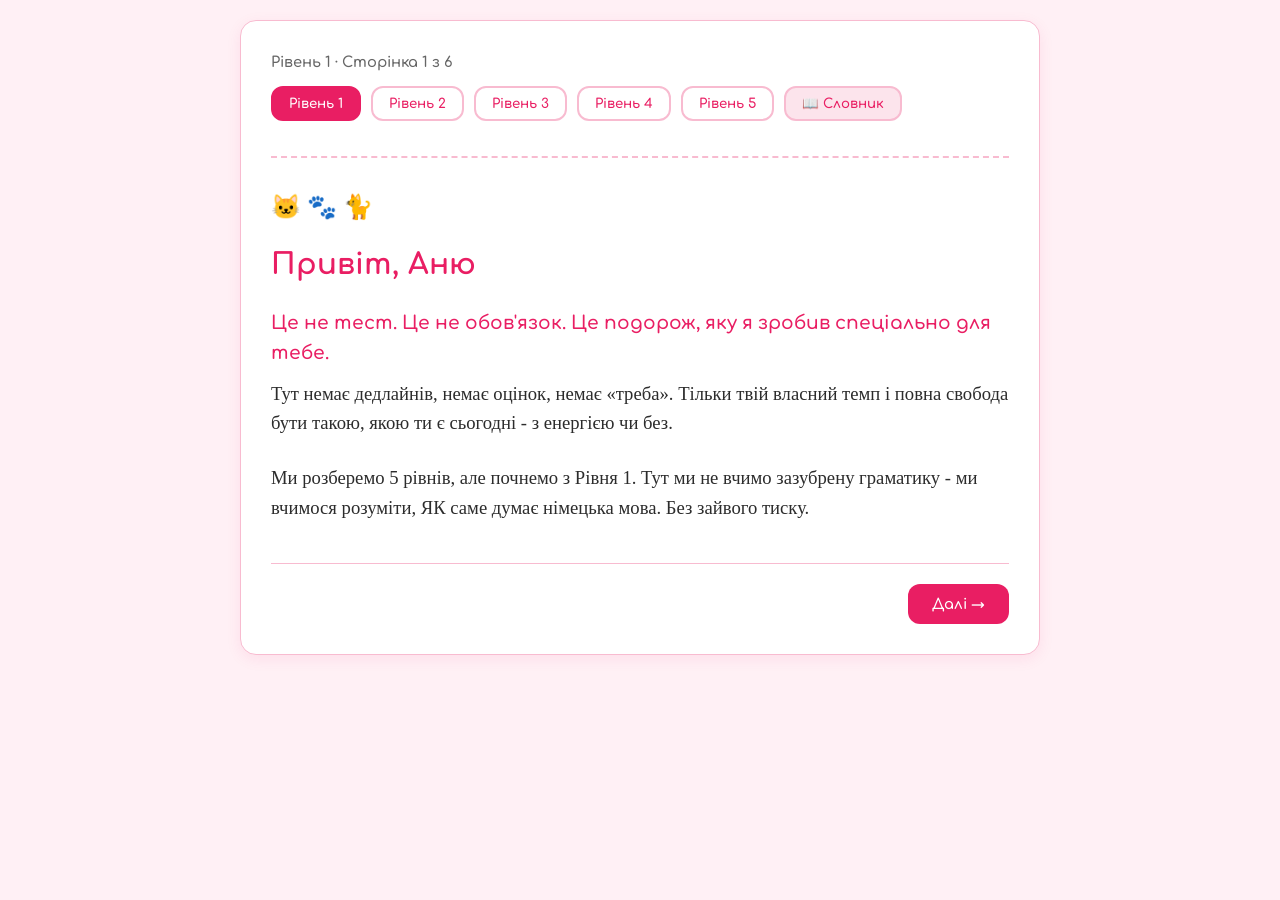
<file: index.html>
<!DOCTYPE html>
<html lang="uk">
<head>
  <meta charset="UTF-8">
  <meta name="viewport" content="width=device-width, initial-scale=1.0">
  <title>Німецька з турботою для Ані</title>
  <link rel="preconnect" href="https://fonts.googleapis.com">
  <link rel="preconnect" href="https://fonts.gstatic.com" crossorigin>
  <link href="https://fonts.googleapis.com/css2?family=Comfortaa:wght@400;600;700&display=swap" rel="stylesheet">
  <link rel="stylesheet" href="./styles/main.css">
</head>
<body>
  <div class="app" id="app">
    <!-- Рендер відбувається через src/main.js -->
    <noscript>
      <p style="padding:20px;font-family:Arial,sans-serif;">
        Для перегляду цього сайту увімкніть JavaScript у браузері.
      </p>
    </noscript>
  </div>

  <script type="module" src="./src/main.js"></script>
</body>
</html>
</file>
<file: styles/main.css>
/* ============================================
   CSS VARIABLES
   ============================================ */
:root {
  --color-bg: #FFF0F5;
  --color-accent: #E91E63;
  --color-accent-hover: #C2185B;
  --color-border: #F8BBD0;
  --color-card-bg: #FFFFFF;
  --color-text: #2C2C2C;
  --color-text-light: #666666;
  --font-serif: "Times New Roman", Times, serif;
  --font-sans: "Comfortaa", Arial, sans-serif;
  --shadow-soft: 0 4px 15px rgba(233, 30, 99, 0.08);
  --radius-card: 16px;
  --radius-btn: 12px;
}

* {
  box-sizing: border-box;
  margin: 0;
  padding: 0;
}

body {
  background-color: var(--color-bg);
  color: var(--color-text);
  font-family: var(--font-serif);
  font-size: 14pt;
  line-height: 1.6;
  padding: 20px;
}

h1, h2, h3, h4, h5, h6 {
  font-family: var(--font-sans);
  color: var(--color-accent);
}

/* ============================================
   APP LAYOUT
   ============================================ */
.app {
  max-width: 800px;
  margin: 0 auto;
  background: var(--color-card-bg);
  border-radius: var(--radius-card);
  box-shadow: var(--shadow-soft);
  padding: 30px;
  border: 1px solid var(--color-border);
  position: relative;
}

.app__header {
  margin-bottom: 30px;
  border-bottom: 2px dashed var(--color-border);
  padding-bottom: 20px;
}

.app__progress {
  font-family: var(--font-sans);
  font-size: 11pt;
  color: var(--color-text-light);
  margin-bottom: 12px;
  font-weight: 600;
}

/* ============================================
   NAVIGATION
   ============================================ */
.nav-levels {
  display: flex;
  flex-wrap: wrap;
  gap: 10px;
  margin-bottom: 15px;
}

.btn-level,
.btn-dict {
  font-family: var(--font-sans);
  background-color: #FFFFFF;
  border: 2px solid var(--color-border);
  color: var(--color-accent);
  padding: 8px 16px;
  border-radius: var(--radius-btn);
  cursor: pointer;
  font-size: 10pt;
  font-weight: 600;
  transition: all 0.2s ease;
}

.btn-level:hover,
.btn-dict:hover,
.btn-level.active,
.btn-dict.active {
  background-color: var(--color-accent);
  color: #FFFFFF;
  border-color: var(--color-accent);
}

.btn-dict {
  background-color: #FCE4EC;
}

/* ============================================
   PAGE
   ============================================ */
.page {
  display: none;
}

.page.active {
  display: block;
  animation: fadeIn 0.3s ease-in-out;
}

@keyframes fadeIn {
  from { opacity: 0; transform: translateY(5px); }
  to { opacity: 1; transform: translateY(0); }
}

.page__title {
  font-size: 22pt;
  margin-bottom: 20px;
  font-weight: 700;
}

.page__block {
  margin-bottom: 25px;
}

.page__subtitle {
  font-size: 14pt;
  margin-bottom: 10px;
  font-weight: 600;
  font-family: var(--font-sans);
  color: var(--color-accent);
}

.page__text {
  margin-bottom: 15px;
  white-space: pre-line;
}

/* ============================================
   CARDS & EXAMPLES
   ============================================ */
.card {
  background-color: #FFF9FB;
  border-left: 4px solid var(--color-accent);
  padding: 15px 20px;
  border-radius: 0 var(--radius-btn) var(--radius-btn) 0;
  margin-bottom: 15px;
  border-top: 1px solid var(--color-border);
  border-right: 1px solid var(--color-border);
  border-bottom: 1px solid var(--color-border);
}

.example-item {
  margin-bottom: 12px;
  padding-bottom: 10px;
  border-bottom: 1px dashed var(--color-border);
}

.example-item:last-child {
  border-bottom: none;
  margin-bottom: 0;
  padding-bottom: 0;
}

/* Оновлені стилі для рядків з емодзі */
.example-de {
  font-weight: bold;
  color: #111;
  display: flex;
  align-items: flex-start; /* Вирівнювання по верхньому краю, якщо текст довгий */
  gap: 10px;               /* Відступ між емодзі та текстом */
  margin-bottom: 6px;
  font-size: 1.1em;        /* Трохи збільшуємо емодзі */
}

.example-ua {
  color: #444;
  display: flex;
  align-items: flex-start;
  gap: 10px;
  margin-bottom: 6px;
  font-size: 1.1em;
}

.example-tip {
  font-size: 11pt;
  color: var(--color-text-light);
  font-style: italic;
  margin-top: 4px;
}

/* ============================================
   EXERCISES
   ============================================ */
.exercise-box {
  background: #FFF9FB;
  border: 2px solid var(--color-border);
  border-radius: var(--radius-card);
  padding: 20px;
  margin-bottom: 20px;
}

.exercise-options {
  display: flex;
  flex-direction: column;
  gap: 10px;
  margin-top: 10px;
}

.exercise-btn {
  font-family: var(--font-serif);
  font-size: 12pt;
  text-align: left;
  background: #FFFFFF;
  border: 1px solid var(--color-border);
  padding: 10px 15px;
  border-radius: 8px;
  cursor: pointer;
  transition: all 0.2s;
}

.exercise-btn:hover:not(:disabled) {
  background-color: #FCE4EC;
}

.exercise-btn:disabled {
  cursor: default;
}

.exercise-btn.correct {
  background-color: #C8E6C9 !important;
  border-color: #4CAF50;
  color: #1B5E20;
  font-weight: bold;
}

.exercise-btn.incorrect {
  background-color: #FFCDD2 !important;
  border-color: #F44336;
  color: #B71C1C;
}

.exercise-feedback {
  margin-top: 10px;
  font-size: 11pt;
  font-style: italic;
  font-family: var(--font-sans);
}

/* ============================================
   DICTIONARY TABLE
   ============================================ */
.dict-table-container {
  overflow-x: auto;
  margin-bottom: 20px;
  border-radius: var(--radius-card);
  border: 1px solid var(--color-border);
  background: #FFF9FB;
}

.dict-table {
  width: 100%;
  border-collapse: collapse;
  text-align: left;
  font-family: var(--font-serif);
  font-size: 12pt;
}

.dict-table th {
  background-color: #FCE4EC;
  color: var(--color-accent);
  font-family: var(--font-sans);
  padding: 12px 15px;
  font-weight: 700;
  border-bottom: 2px solid var(--color-border);
}

.dict-table td {
  padding: 12px 15px;
  border-bottom: 1px dashed var(--color-border);
  vertical-align: top;
}

.dict-table tr:last-child td {
  border-bottom: none;
}

.dict-table tr:hover {
  background-color: #FFF0F5;
}

/* ============================================
   PAGE NAVIGATION
   ============================================ */
.page-nav {
  display: flex;
  justify-content: space-between;
  margin-top: 40px;
  padding-top: 20px;
  border-top: 1px solid var(--color-border);
}

.btn {
  font-family: var(--font-sans);
  background-color: var(--color-accent);
  color: #FFFFFF;
  border: none;
  padding: 12px 24px;
  border-radius: var(--radius-btn);
  cursor: pointer;
  font-weight: 600;
  font-size: 11pt;
  transition: background-color 0.2s, transform 0.1s;
}

.btn:hover {
  background-color: var(--color-accent-hover);
}

.btn:active {
  transform: scale(0.98);
}

.btn--secondary {
  background-color: #FFFFFF;
  color: var(--color-accent);
  border: 2px solid var(--color-accent);
}

.btn--secondary:hover {
  background-color: #FCE4EC;
}

/* ============================================
   FLOATING PETS
   ============================================ */
.floating-pets {
  display: flex;
  gap: 15px;
  font-size: 24px;
  margin-bottom: 15px;
  animation: floatAnim 3s ease-in-out infinite alternate;
}

@keyframes floatAnim {
  0% { transform: translateY(0); }
  100% { transform: translateY(-6px); }
}

/* ============================================
   PRINT / A4
   ============================================ */
@media print {
  body {
    background-color: #FFFFFF;
    font-size: 12pt;
  }
  .app {
    box-shadow: none;
    border: none;
    max-width: 100%;
    padding: 0;
  }
  .btn,
  .nav-levels,
  .page-nav,
  .btn-dict {
    display: none !important;
  }
  .page {
    display: block !important;
    page-break-after: always;
  }
}

/* ============================================
   MOBILE
   ============================================ */
@media (max-width: 600px) {
  .app {
    padding: 15px;
  }
  .page__title {
    font-size: 18pt;
  }
  .nav-levels {
    flex-direction: column;
  }
}

/* Стилі для виділення закінчень у таблицях */
.highlight {
  color: var(--color-accent);
  font-weight: 700;
  background-color: rgba(233, 30, 99, 0.1); /* Легкий рожевий фон */
  padding: 0 4px;
  border-radius: 4px;
}



/* ============================================
   GRAMMAR TABLE (Для табличок зі складанням слів)
   ============================================ */
.table-responsive {
  overflow-x: auto;
  margin: 20px 0;
  border-radius: var(--radius-card);
  box-shadow: 0 4px 15px rgba(233, 30, 99, 0.05);
  border: 1px solid var(--color-border);
}

.grammar-table {
  width: 100%;
  border-collapse: collapse;
  background: #FFFFFF;
  font-family: var(--font-sans);
  font-size: 11pt;
  text-align: left;
}

/* Заголовок таблиці */
.grammar-table th {
  background-color: var(--color-accent);
  color: #FFFFFF;
  padding: 12px 15px;
  font-weight: 600;
  border: 1px solid var(--color-accent);
}

/* Клітинки таблиці */
.grammar-table td {
  padding: 12px 15px;
  border: 1px solid var(--color-border);
  vertical-align: top;
  line-height: 1.5;
}


/* Самі прапори */
.svg-flag {
  width: 24px;
  height: 16px;        /* ЖОРСТКО задаємо висоту для всіх прапорів */
  object-fit: cover;   /* Щоб вони не розтягувались */
  border-radius: 2px;
  border: 1px solid #ddd;
  flex-shrink: 0;
  margin-top: 8px;    /* Легкий підйом, щоб візуально стояло рівно з текстом */
}


/* Стилі для вправ на письмо */
.writing-steps {
  display: flex;
  flex-direction: column;
  gap: 15px;
  margin-top: 15px;
}

.writing-step {
  background: #FFFFFF;
  border: 1px solid var(--color-border);
  border-radius: var(--radius-btn);
  padding: 15px;
  position: relative;
}

.writing-level {
  display: inline-block;
  background: var(--color-accent);
  color: #fff;
  font-size: 9pt;
  font-weight: bold;
  padding: 2px 8px;
  border-radius: 10px;
  margin-bottom: 8px;
  font-family: var(--font-sans);
}

.writing-prompt {
  font-weight: 600;
  margin-bottom: 4px;
  font-size: 11pt;
}

.writing-example {
  font-size: 10pt;
  color: var(--color-text-light);
  margin-bottom: 10px;
}

.writing-input {
  width: 100%;
  padding: 10px 15px;
  border: 2px dashed var(--color-border);
  border-radius: 8px;
  font-family: var(--font-serif);
  font-size: 12pt;
  transition: border-color 0.2s;
}

.writing-input:focus {
  outline: none;
  border-color: var(--color-accent);
  border-style: solid;
}

/* Стилі для вправ на письмо (як у зошиті) */
.writing-trainer {
  display: flex;
  flex-direction: column;
  gap: 15px;
  margin-top: 15px;
  margin-bottom: 20px;
}

.writing-row {
  display: flex;
  align-items: flex-start;
  gap: 15px;
  background: #FFFFFF;
  padding: 10px 15px;
  border-radius: 8px;
  border: 1px solid var(--color-border);
}

.writing-level {
  display: inline-block;
  background: var(--color-accent);
  color: #fff;
  font-size: 9pt;
  font-weight: bold;
  padding: 2px 8px;
  border-radius: 10px;
  font-family: var(--font-sans);
  flex-shrink: 0;
  margin-top: 2px;
}

.writing-task {
  display: flex;
  flex-direction: column;
  width: 100%;
}

.writing-prompt {
  font-size: 11pt;
  color: var(--color-text);
  margin-bottom: 8px;
}

.writing-line-container {
  display: flex;
  align-items: baseline;
  gap: 8px;
  font-family: var(--font-serif);
  font-size: 12pt;
}

.writing-start-word {
  font-weight: bold;
  color: #111;
}

/* Поле вводу, яке виглядає як лінія */
.writing-input {
  flex-grow: 1; /* Розтягується на всю доступну ширину */
  border: none;
  border-bottom: 2px solid var(--color-border);
  background: transparent;
  font-family: var(--font-serif);
  font-size: 12pt;
  padding: 2px 5px;
  transition: border-color 0.2s;
}

.writing-input:focus {
  outline: none;
  border-bottom-color: var(--color-accent);
}

.writing-input::placeholder {
  color: #ccc;
  font-style: italic;
}

.writing-hint {
  font-size: 10pt;
  color: var(--color-text-light);
  font-style: italic;
  white-space: nowrap; /* Щоб підказка не переносилась на новий рядок */
}

.check-writing-btn {
  width: 100%;
  margin-top: 10px;
}

/* ============================================
   ДЛЯ ДРУКУ (Робимо порожні лінії)
   ============================================ */
@media print {
  .writing-row {
    border: none;
    padding: 5px 0;
    background: transparent;
  }
  
  .writing-input {
    border-bottom: 1px solid #000 !important; /* Чорна лінія для друку */
    color: transparent !important; /* Ховаємо введений текст, щоб вона писала ручкою */
  }
  
  .writing-input::placeholder {
    color: transparent !important;
  }

  .check-writing-btn {
    display: none !important; /* Кнопка не друкується */
  }
  
  .writing-hint {
    color: #666 !important; /* Робимо підказку сірішою для друку */
  }
}
</file>
